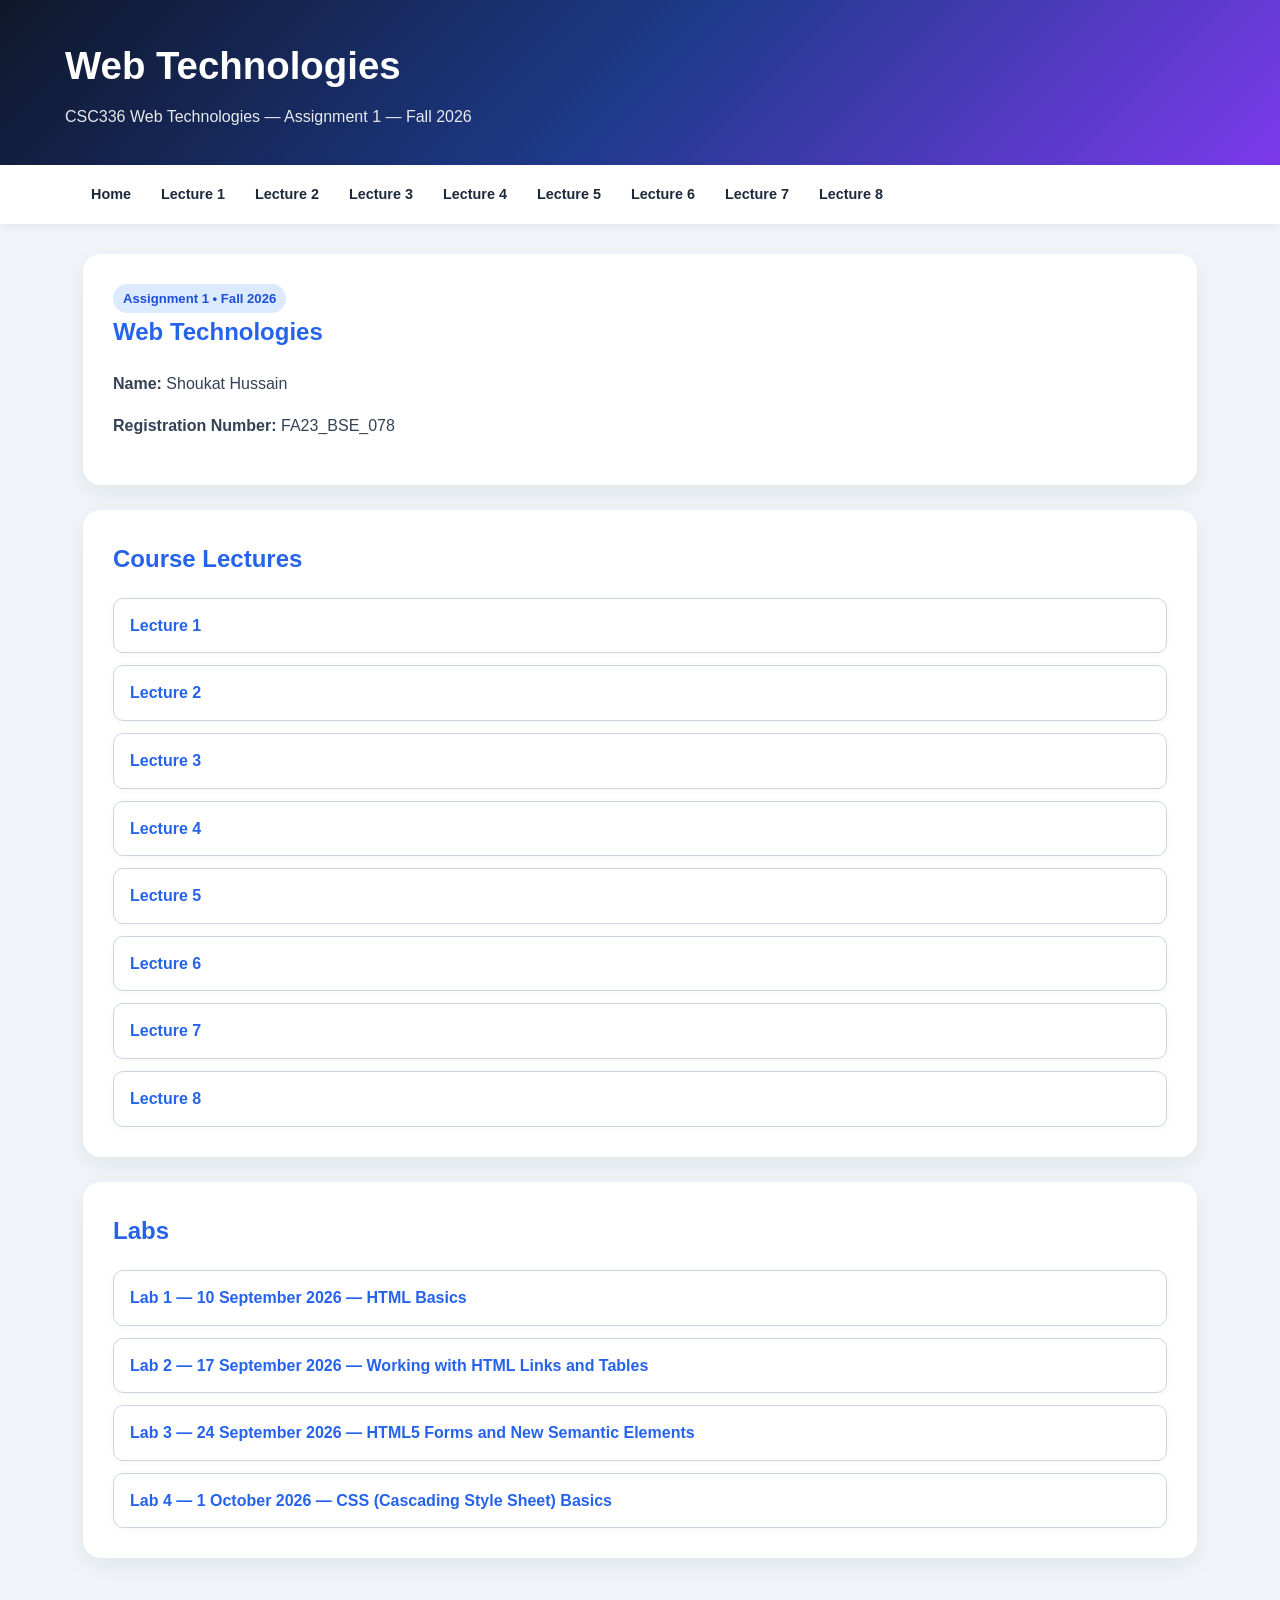
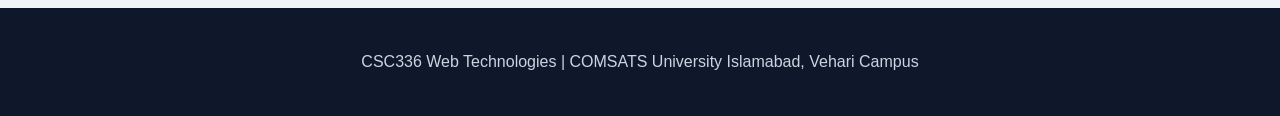
<file: index.html>
<!DOCTYPE html>
<html lang="en">
<head>
<meta charset="UTF-8">
<meta name="viewport" content="width=device-width, initial-scale=1.0">
<title>Web Technologies | CSC336</title>
<link rel="stylesheet" href="style.css">
</head>
<body>
<header><div class="header-inner">
<h1>Web Technologies</h1>
<p>CSC336 Web Technologies — Assignment 1 — Fall 2026</p>
</div></header>
<nav><div class="nav-inner">
<a href="index.html">Home</a><a href="lecture1.html">Lecture 1</a><a href="lecture2.html">Lecture 2</a><a href="lecture3.html">Lecture 3</a><a href="lecture4.html">Lecture 4</a><a href="lecture5.html">Lecture 5</a><a href="lecture6.html">Lecture 6</a><a href="lecture7.html">Lecture 7</a><a href="lecture8.html">Lecture 8</a>
</div></nav>
<main class="container">
<section class="hero">
<span class="badge">Assignment 1 • Fall 2026</span>
<h2>Web Technologies</h2>
<p><b>Name:</b> Shoukat Hussain</p>
<p><b>Registration Number:</b> FA23_BSE_078</p>
</section>

<section class="hero">
<h2>Course Lectures</h2>
<ul class="lecture-list">
<li><a href="lecture1.html">Lecture 1</a></li>
<li><a href="lecture2.html">Lecture 2</a></li>
<li><a href="lecture3.html">Lecture 3</a></li>
<li><a href="lecture4.html">Lecture 4</a></li>
<li><a href="lecture5.html">Lecture 5</a></li>
<li><a href="lecture6.html">Lecture 6</a></li>
<li><a href="lecture7.html">Lecture 7</a></li>
<li><a href="lecture8.html">Lecture 8</a></li>
</ul>
</section>

<section class="hero">
<h2>Labs</h2>
<ul class="lecture-list">
<li><a href="lab1.html">Lab 1 — 10 September 2026 — HTML Basics</a></li>
<li><a href="lab2.html">Lab 2 — 17 September 2026 — Working with HTML Links and Tables</a></li>
<li><a href="lab3.html">Lab 3 — 24 September 2026 — HTML5 Forms and New Semantic Elements</a></li>
<li><a href="lab4.html">Lab 4 — 1 October 2026 — CSS (Cascading Style Sheet) Basics</a></li>
</ul>
</section>
</main>
<footer><p>CSC336 Web Technologies | COMSATS University Islamabad, Vehari Campus</p></footer>
</body></html>
</file>
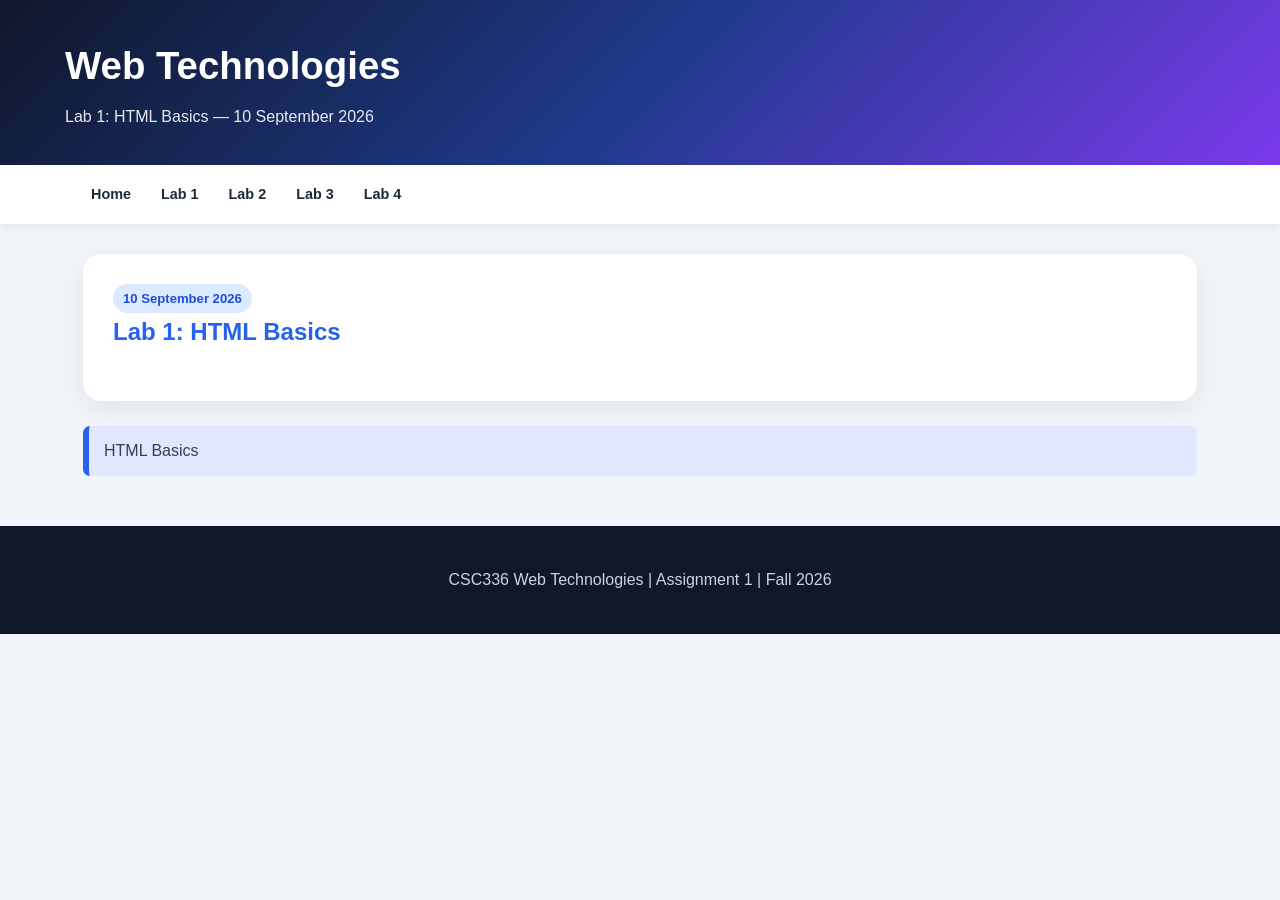
<file: lab1.html>
<!DOCTYPE html>
<html lang="en">
<head>
<meta charset="UTF-8">
<meta name="viewport" content="width=device-width, initial-scale=1.0">
<title>Lab 1: HTML Basics | Web Technologies</title>
<link rel="stylesheet" href="style.css">
</head>
<body>
<header><div class="header-inner"><h1>Web Technologies</h1><p>Lab 1: HTML Basics — 10 September 2026</p></div></header>
<nav><div class="nav-inner">
<a href="index.html">Home</a><a href="lab1.html">Lab 1</a><a href="lab2.html">Lab 2</a><a href="lab3.html">Lab 3</a><a href="lab4.html">Lab 4</a>
</div></nav>
<main class="container">
<div class="hero"><span class="badge">10 September 2026</span><h2>Lab 1: HTML Basics</h2></div>
<ul class="topic-list">
<li class="topic-title">HTML Basics</li>
</ul>
</main>
<footer><p>CSC336 Web Technologies | Assignment 1 | Fall 2026</p></footer>
</body>
</html>
</file>
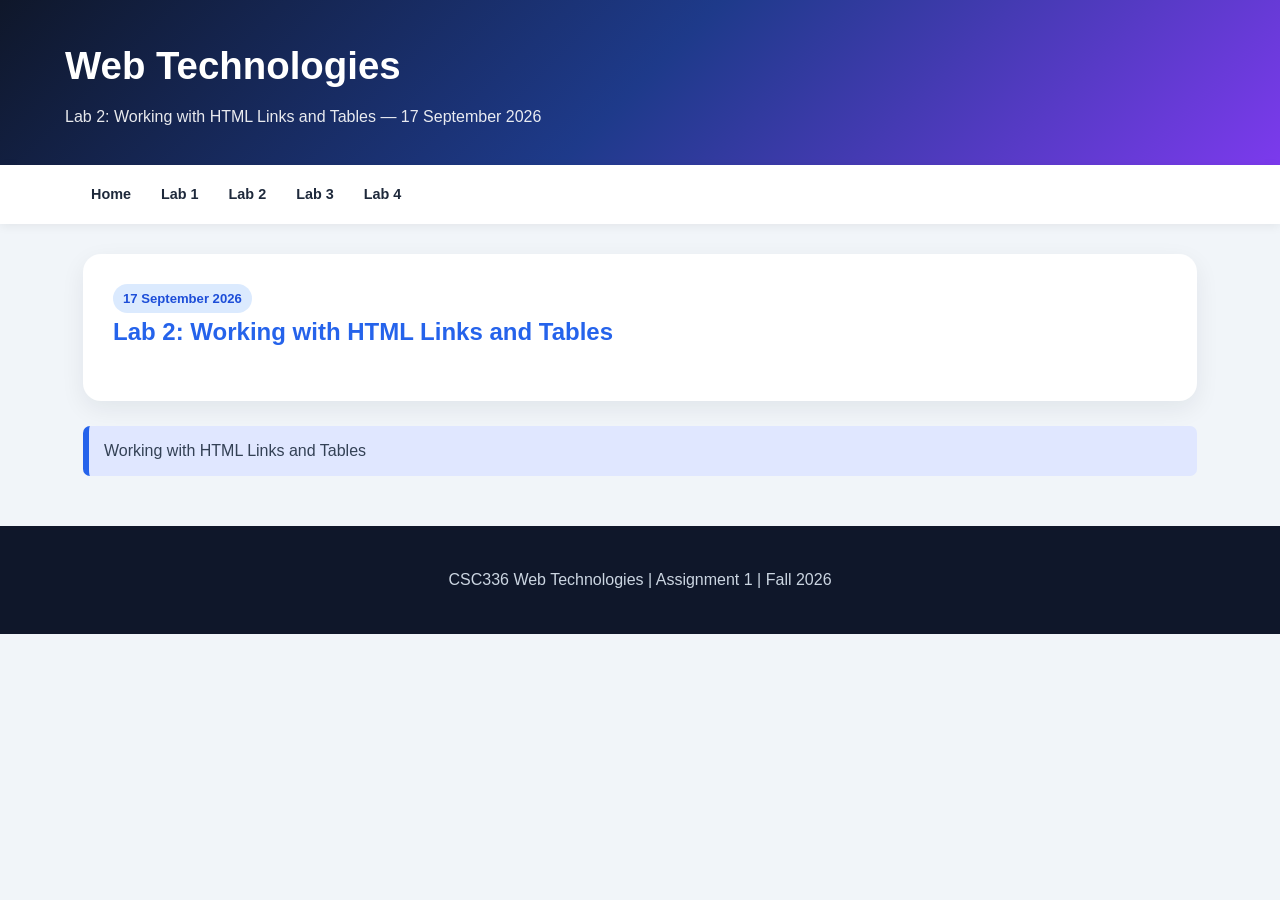
<file: lab2.html>
<!DOCTYPE html>
<html lang="en">
<head>
<meta charset="UTF-8">
<meta name="viewport" content="width=device-width, initial-scale=1.0">
<title>Lab 2: Working with HTML Links and Tables | Web Technologies</title>
<link rel="stylesheet" href="style.css">
</head>
<body>
<header><div class="header-inner"><h1>Web Technologies</h1><p>Lab 2: Working with HTML Links and Tables — 17 September 2026</p></div></header>
<nav><div class="nav-inner">
<a href="index.html">Home</a><a href="lab1.html">Lab 1</a><a href="lab2.html">Lab 2</a><a href="lab3.html">Lab 3</a><a href="lab4.html">Lab 4</a>
</div></nav>
<main class="container">
<div class="hero"><span class="badge">17 September 2026</span><h2>Lab 2: Working with HTML Links and Tables</h2></div>
<ul class="topic-list">
<li class="topic-title">Working with HTML Links and Tables</li>
</ul>
</main>
<footer><p>CSC336 Web Technologies | Assignment 1 | Fall 2026</p></footer>
</body>
</html>
</file>
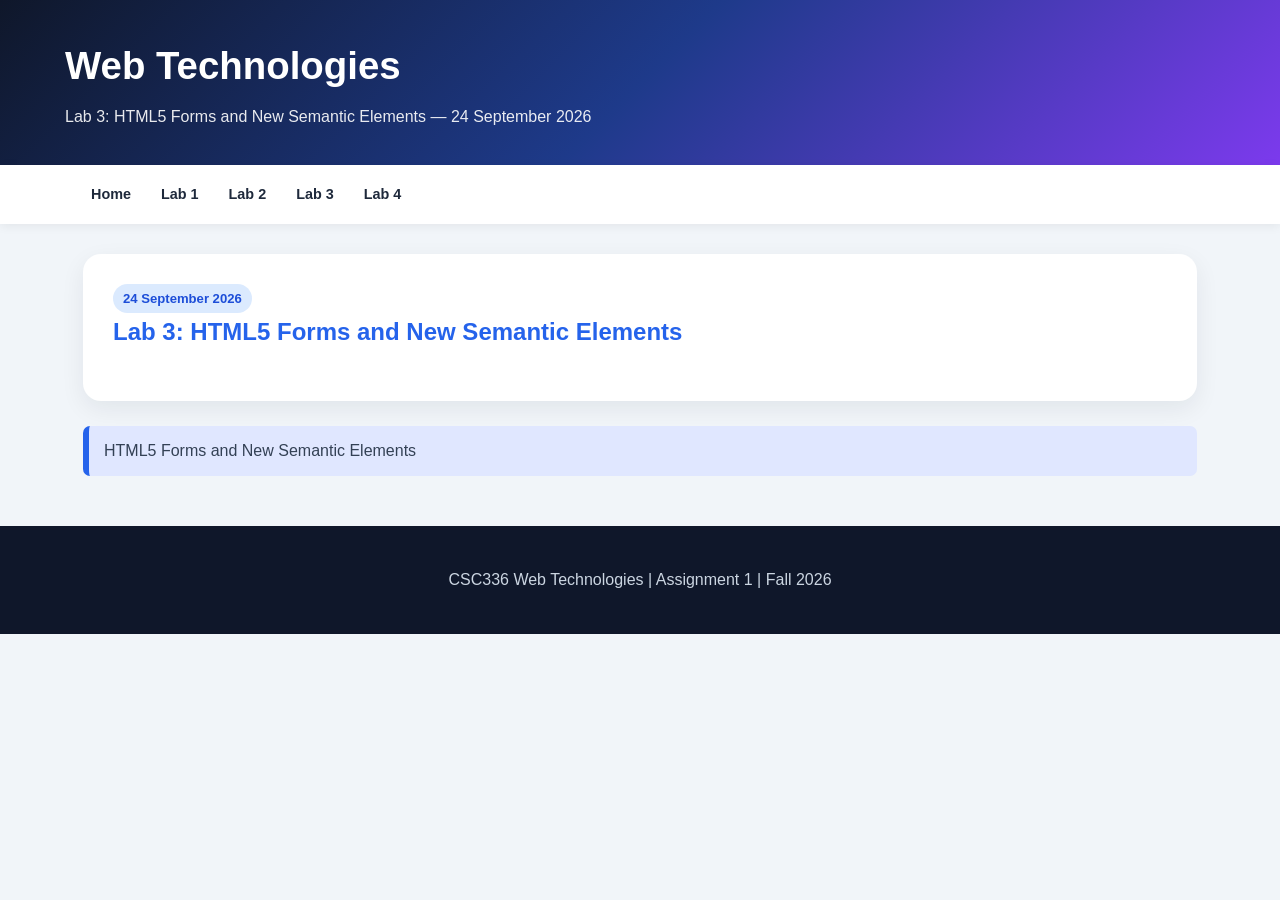
<file: lab3.html>
<!DOCTYPE html>
<html lang="en">
<head>
<meta charset="UTF-8">
<meta name="viewport" content="width=device-width, initial-scale=1.0">
<title>Lab 3: HTML5 Forms and New Semantic Elements | Web Technologies</title>
<link rel="stylesheet" href="style.css">
</head>
<body>
<header><div class="header-inner"><h1>Web Technologies</h1><p>Lab 3: HTML5 Forms and New Semantic Elements — 24 September 2026</p></div></header>
<nav><div class="nav-inner">
<a href="index.html">Home</a><a href="lab1.html">Lab 1</a><a href="lab2.html">Lab 2</a><a href="lab3.html">Lab 3</a><a href="lab4.html">Lab 4</a>
</div></nav>
<main class="container">
<div class="hero"><span class="badge">24 September 2026</span><h2>Lab 3: HTML5 Forms and New Semantic Elements</h2></div>
<ul class="topic-list">
<li class="topic-title">HTML5 Forms and New Semantic Elements</li>
</ul>
</main>
<footer><p>CSC336 Web Technologies | Assignment 1 | Fall 2026</p></footer>
</body>
</html>
</file>
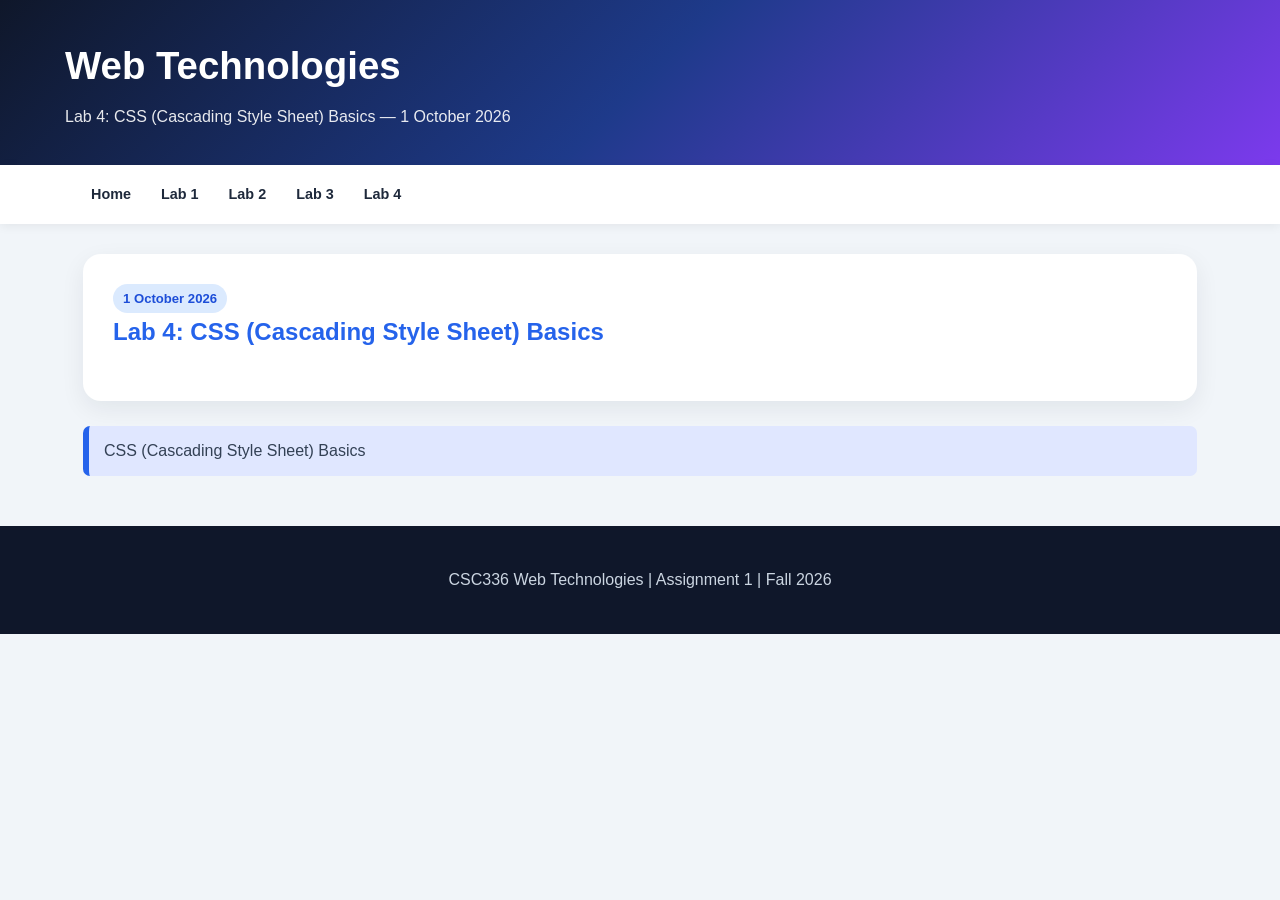
<file: lab4.html>
<!DOCTYPE html>
<html lang="en">
<head>
<meta charset="UTF-8">
<meta name="viewport" content="width=device-width, initial-scale=1.0">
<title>Lab 4: CSS (Cascading Style Sheet) Basics | Web Technologies</title>
<link rel="stylesheet" href="style.css">
</head>
<body>
<header><div class="header-inner"><h1>Web Technologies</h1><p>Lab 4: CSS (Cascading Style Sheet) Basics — 1 October 2026</p></div></header>
<nav><div class="nav-inner">
<a href="index.html">Home</a><a href="lab1.html">Lab 1</a><a href="lab2.html">Lab 2</a><a href="lab3.html">Lab 3</a><a href="lab4.html">Lab 4</a>
</div></nav>
<main class="container">
<div class="hero"><span class="badge">1 October 2026</span><h2>Lab 4: CSS (Cascading Style Sheet) Basics</h2></div>
<ul class="topic-list">
<li class="topic-title">CSS (Cascading Style Sheet) Basics</li>
</ul>
</main>
<footer><p>CSC336 Web Technologies | Assignment 1 | Fall 2026</p></footer>
</body>
</html>
</file>
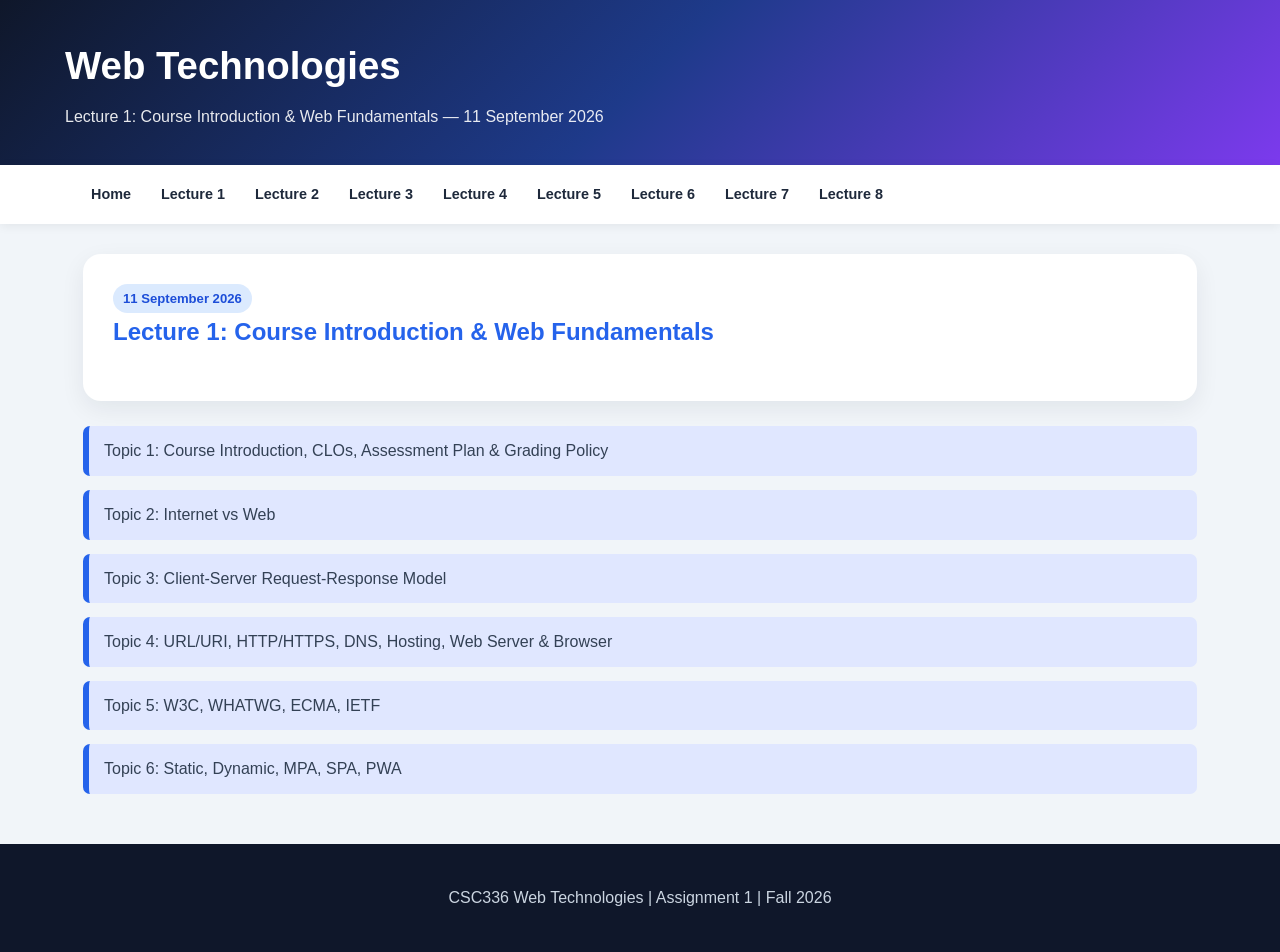
<file: lecture1.html>
<!DOCTYPE html>
<html lang="en">
<head>
<meta charset="UTF-8"><meta name="viewport" content="width=device-width, initial-scale=1.0">
<title>Lecture 1: Course Introduction & Web Fundamentals | Web Technologies</title><link rel="stylesheet" href="style.css">
</head>
<body>
<header><div class="header-inner"><h1>Web Technologies</h1><p>Lecture 1: Course Introduction & Web Fundamentals — 11 September 2026</p></div></header>
<nav><div class="nav-inner">
<a href="index.html">Home</a><a href="lecture1.html">Lecture 1</a><a href="lecture2.html">Lecture 2</a><a href="lecture3.html">Lecture 3</a><a href="lecture4.html">Lecture 4</a><a href="lecture5.html">Lecture 5</a><a href="lecture6.html">Lecture 6</a><a href="lecture7.html">Lecture 7</a><a href="lecture8.html">Lecture 8</a>
</div></nav>
<main class="container">
<div class="hero"><span class="badge">11 September 2026</span><h2>Lecture 1: Course Introduction & Web Fundamentals</h2></div>
<ul class="topic-list">
<li class="topic-title">Topic 1: Course Introduction, CLOs, Assessment Plan &amp; Grading Policy</li>
<li class="topic-title">Topic 2: Internet vs Web</li>
<li class="topic-title">Topic 3: Client-Server Request-Response Model</li>
<li class="topic-title">Topic 4: URL/URI, HTTP/HTTPS, DNS, Hosting, Web Server &amp; Browser</li>
<li class="topic-title">Topic 5: W3C, WHATWG, ECMA, IETF</li>
<li class="topic-title">Topic 6: Static, Dynamic, MPA, SPA, PWA</li>
</ul>
</main>
<footer><p>CSC336 Web Technologies | Assignment 1 | Fall 2026</p></footer>
</body></html>
</file>
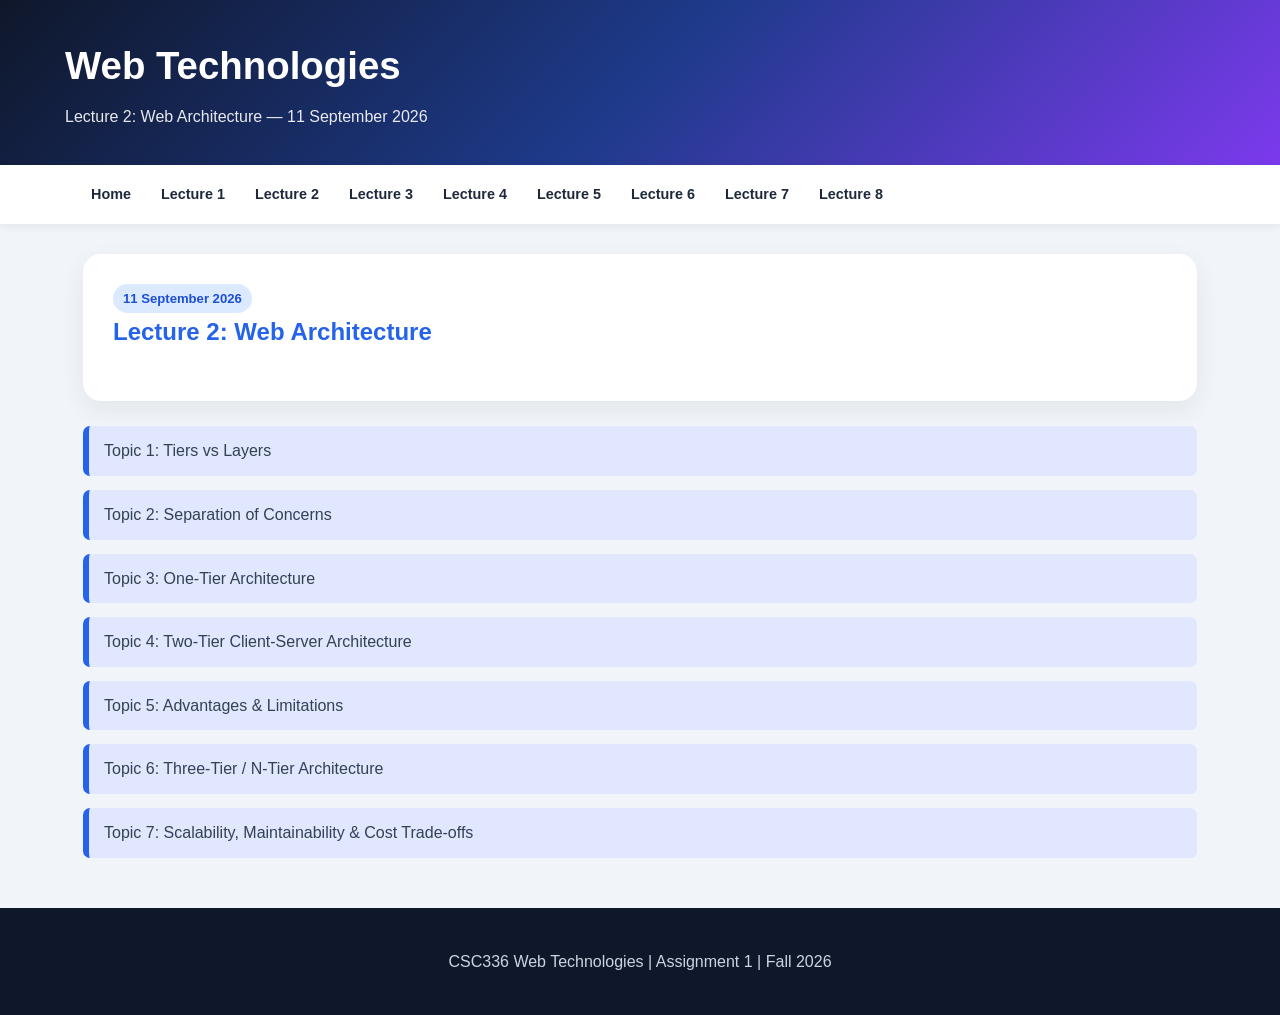
<file: lecture2.html>
<!DOCTYPE html>
<html lang="en">
<head>
<meta charset="UTF-8"><meta name="viewport" content="width=device-width, initial-scale=1.0">
<title>Lecture 2: Web Architecture | Web Technologies</title><link rel="stylesheet" href="style.css">
</head>
<body>
<header><div class="header-inner"><h1>Web Technologies</h1><p>Lecture 2: Web Architecture — 11 September 2026</p></div></header>
<nav><div class="nav-inner">
<a href="index.html">Home</a><a href="lecture1.html">Lecture 1</a><a href="lecture2.html">Lecture 2</a><a href="lecture3.html">Lecture 3</a><a href="lecture4.html">Lecture 4</a><a href="lecture5.html">Lecture 5</a><a href="lecture6.html">Lecture 6</a><a href="lecture7.html">Lecture 7</a><a href="lecture8.html">Lecture 8</a>
</div></nav>
<main class="container">
<div class="hero"><span class="badge">11 September 2026</span><h2>Lecture 2: Web Architecture</h2></div>
<ul class="topic-list">
<li class="topic-title">Topic 1: Tiers vs Layers</li>
<li class="topic-title">Topic 2: Separation of Concerns</li>
<li class="topic-title">Topic 3: One-Tier Architecture</li>
<li class="topic-title">Topic 4: Two-Tier Client-Server Architecture</li>
<li class="topic-title">Topic 5: Advantages &amp; Limitations</li>
<li class="topic-title">Topic 6: Three-Tier / N-Tier Architecture</li>
<li class="topic-title">Topic 7: Scalability, Maintainability &amp; Cost Trade-offs</li>
</ul>
</main>
<footer><p>CSC336 Web Technologies | Assignment 1 | Fall 2026</p></footer>
</body></html>
</file>
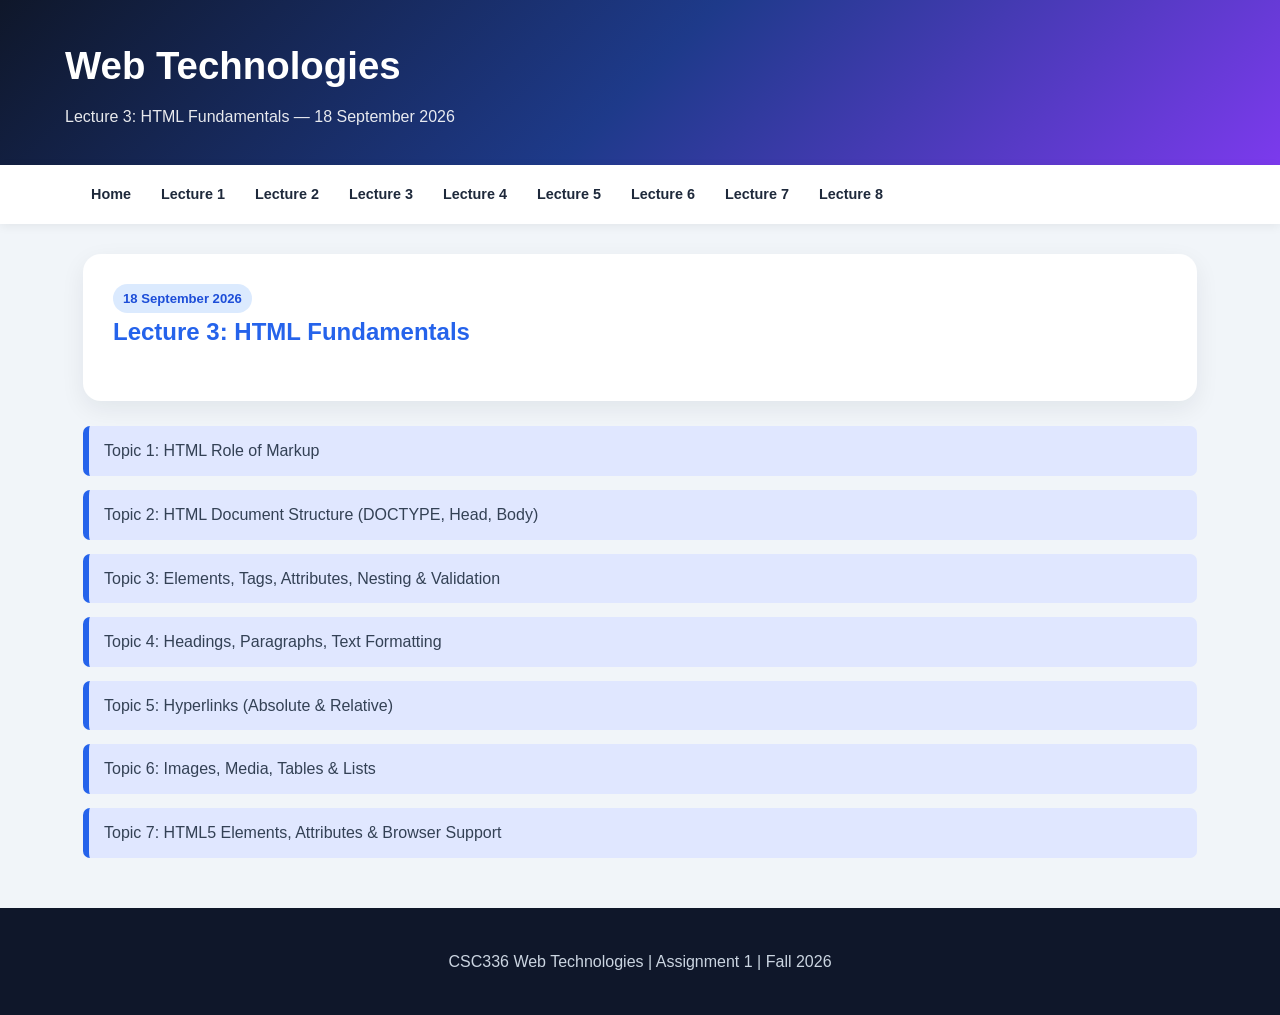
<file: lecture3.html>
<!DOCTYPE html>
<html lang="en">
<head>
<meta charset="UTF-8"><meta name="viewport" content="width=device-width, initial-scale=1.0">
<title>Lecture 3: HTML Fundamentals | Web Technologies</title><link rel="stylesheet" href="style.css">
</head>
<body>
<header><div class="header-inner"><h1>Web Technologies</h1><p>Lecture 3: HTML Fundamentals — 18 September 2026</p></div></header>
<nav><div class="nav-inner">
<a href="index.html">Home</a><a href="lecture1.html">Lecture 1</a><a href="lecture2.html">Lecture 2</a><a href="lecture3.html">Lecture 3</a><a href="lecture4.html">Lecture 4</a><a href="lecture5.html">Lecture 5</a><a href="lecture6.html">Lecture 6</a><a href="lecture7.html">Lecture 7</a><a href="lecture8.html">Lecture 8</a>
</div></nav>
<main class="container">
<div class="hero"><span class="badge">18 September 2026</span><h2>Lecture 3: HTML Fundamentals</h2></div>
<ul class="topic-list">
<li class="topic-title">Topic 1: HTML Role of Markup</li>
<li class="topic-title">Topic 2: HTML Document Structure (DOCTYPE, Head, Body)</li>
<li class="topic-title">Topic 3: Elements, Tags, Attributes, Nesting &amp; Validation</li>
<li class="topic-title">Topic 4: Headings, Paragraphs, Text Formatting</li>
<li class="topic-title">Topic 5: Hyperlinks (Absolute &amp; Relative)</li>
<li class="topic-title">Topic 6: Images, Media, Tables &amp; Lists</li>
<li class="topic-title">Topic 7: HTML5 Elements, Attributes &amp; Browser Support</li>
</ul>
</main>
<footer><p>CSC336 Web Technologies | Assignment 1 | Fall 2026</p></footer>
</body></html>
</file>
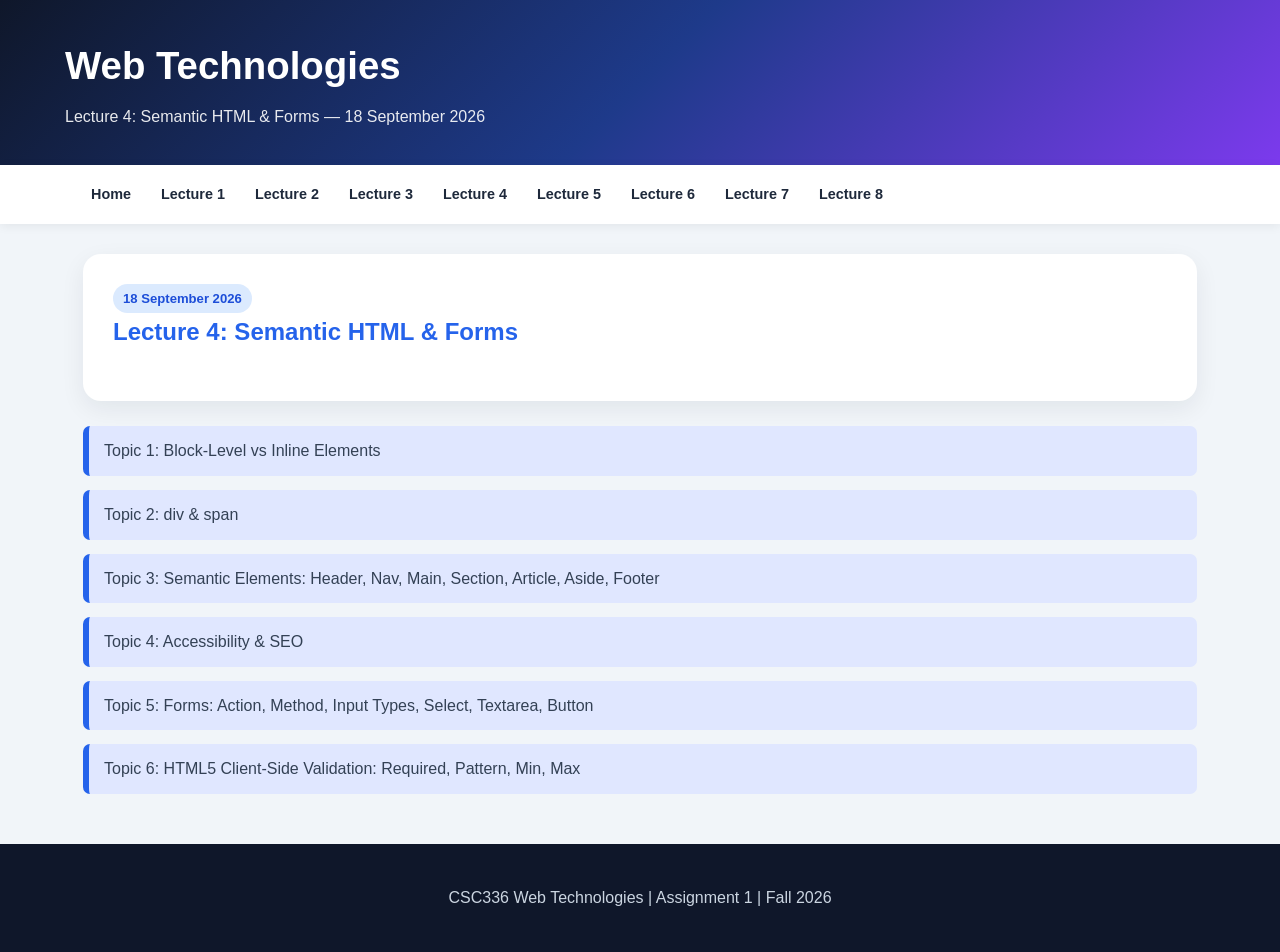
<file: lecture4.html>
<!DOCTYPE html>
<html lang="en">
<head>
<meta charset="UTF-8"><meta name="viewport" content="width=device-width, initial-scale=1.0">
<title>Lecture 4: Semantic HTML & Forms | Web Technologies</title><link rel="stylesheet" href="style.css">
</head>
<body>
<header><div class="header-inner"><h1>Web Technologies</h1><p>Lecture 4: Semantic HTML & Forms — 18 September 2026</p></div></header>
<nav><div class="nav-inner">
<a href="index.html">Home</a><a href="lecture1.html">Lecture 1</a><a href="lecture2.html">Lecture 2</a><a href="lecture3.html">Lecture 3</a><a href="lecture4.html">Lecture 4</a><a href="lecture5.html">Lecture 5</a><a href="lecture6.html">Lecture 6</a><a href="lecture7.html">Lecture 7</a><a href="lecture8.html">Lecture 8</a>
</div></nav>
<main class="container">
<div class="hero"><span class="badge">18 September 2026</span><h2>Lecture 4: Semantic HTML & Forms</h2></div>
<ul class="topic-list">
<li class="topic-title">Topic 1: Block-Level vs Inline Elements</li>
<li class="topic-title">Topic 2: div &amp; span</li>
<li class="topic-title">Topic 3: Semantic Elements: Header, Nav, Main, Section, Article, Aside, Footer</li>
<li class="topic-title">Topic 4: Accessibility &amp; SEO</li>
<li class="topic-title">Topic 5: Forms: Action, Method, Input Types, Select, Textarea, Button</li>
<li class="topic-title">Topic 6: HTML5 Client-Side Validation: Required, Pattern, Min, Max</li>
</ul>
</main>
<footer><p>CSC336 Web Technologies | Assignment 1 | Fall 2026</p></footer>
</body></html>
</file>
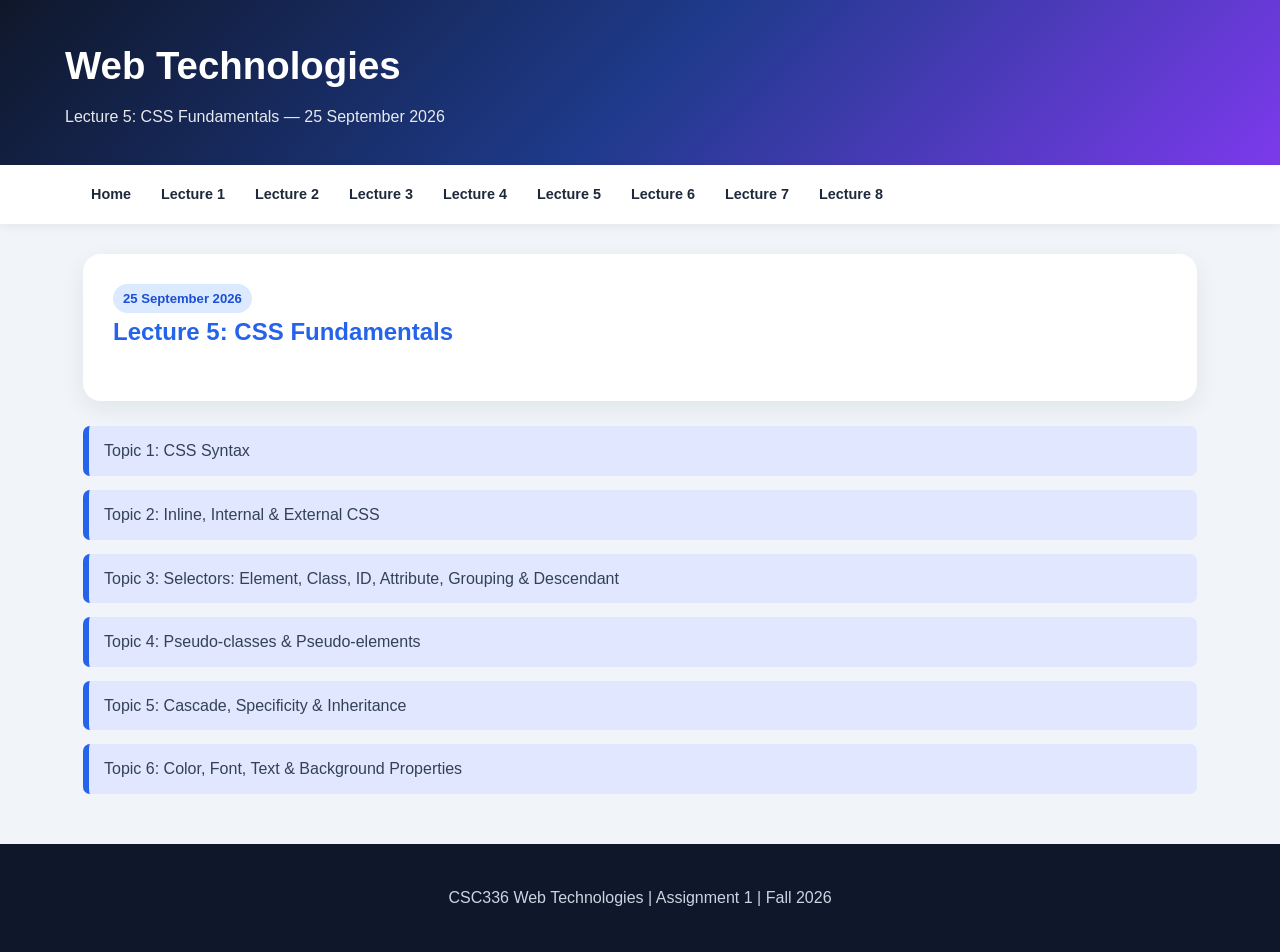
<file: lecture5.html>
<!DOCTYPE html>
<html lang="en">
<head>
<meta charset="UTF-8"><meta name="viewport" content="width=device-width, initial-scale=1.0">
<title>Lecture 5: CSS Fundamentals | Web Technologies</title><link rel="stylesheet" href="style.css">
</head>
<body>
<header><div class="header-inner"><h1>Web Technologies</h1><p>Lecture 5: CSS Fundamentals — 25 September 2026</p></div></header>
<nav><div class="nav-inner">
<a href="index.html">Home</a><a href="lecture1.html">Lecture 1</a><a href="lecture2.html">Lecture 2</a><a href="lecture3.html">Lecture 3</a><a href="lecture4.html">Lecture 4</a><a href="lecture5.html">Lecture 5</a><a href="lecture6.html">Lecture 6</a><a href="lecture7.html">Lecture 7</a><a href="lecture8.html">Lecture 8</a>
</div></nav>
<main class="container">
<div class="hero"><span class="badge">25 September 2026</span><h2>Lecture 5: CSS Fundamentals</h2></div>
<ul class="topic-list">
<li class="topic-title">Topic 1: CSS Syntax</li>
<li class="topic-title">Topic 2: Inline, Internal &amp; External CSS</li>
<li class="topic-title">Topic 3: Selectors: Element, Class, ID, Attribute, Grouping &amp; Descendant</li>
<li class="topic-title">Topic 4: Pseudo-classes &amp; Pseudo-elements</li>
<li class="topic-title">Topic 5: Cascade, Specificity &amp; Inheritance</li>
<li class="topic-title">Topic 6: Color, Font, Text &amp; Background Properties</li>
</ul>
</main>
<footer><p>CSC336 Web Technologies | Assignment 1 | Fall 2026</p></footer>
</body></html>
</file>
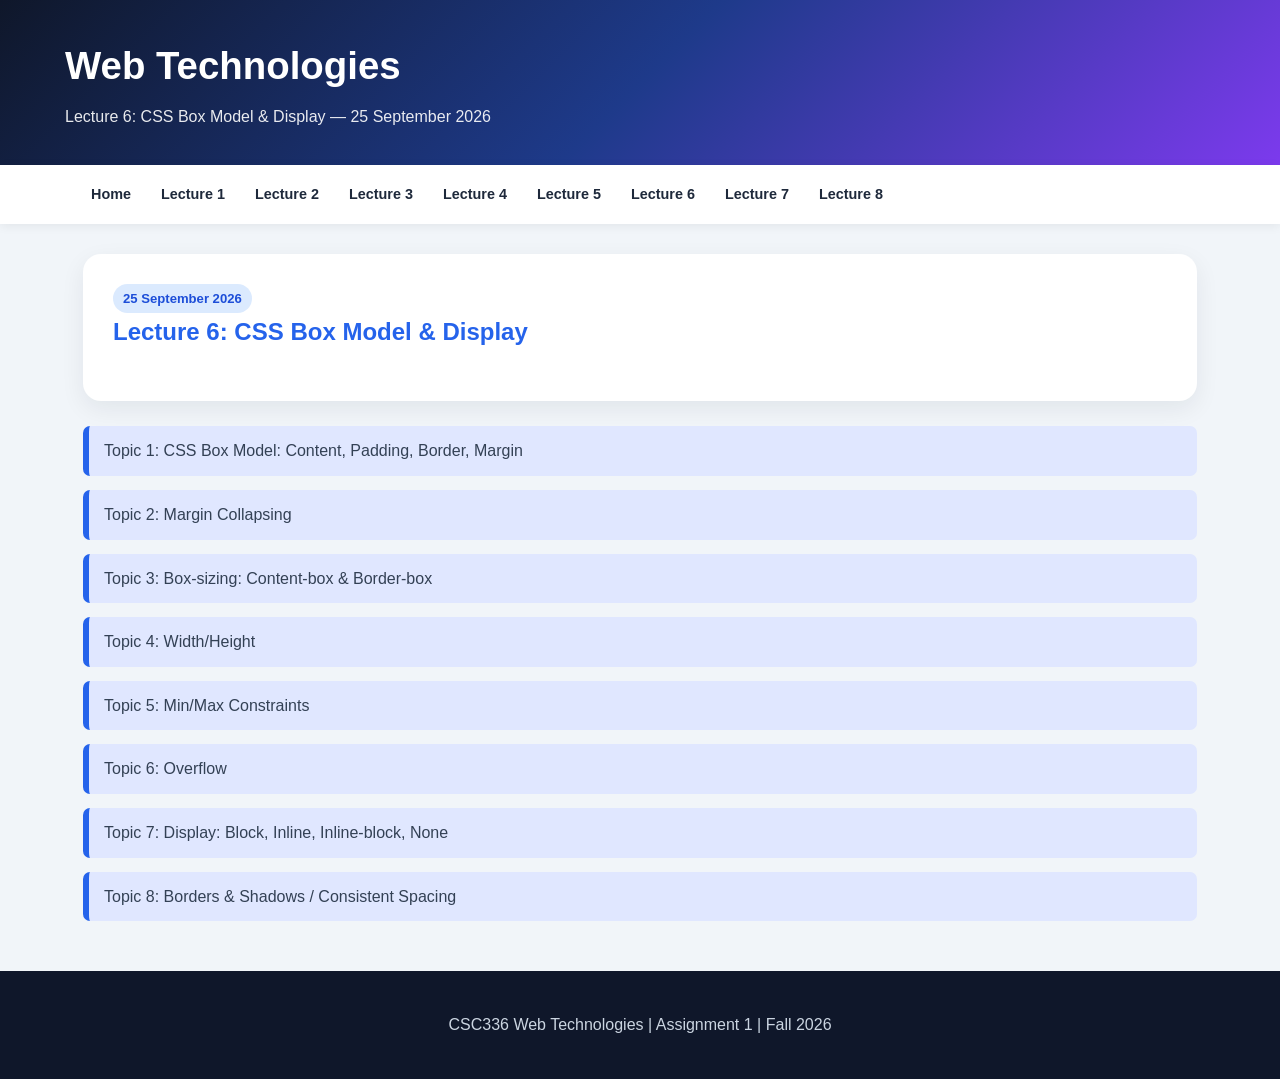
<file: lecture6.html>
<!DOCTYPE html>
<html lang="en">
<head>
<meta charset="UTF-8"><meta name="viewport" content="width=device-width, initial-scale=1.0">
<title>Lecture 6: CSS Box Model & Display | Web Technologies</title><link rel="stylesheet" href="style.css">
</head>
<body>
<header><div class="header-inner"><h1>Web Technologies</h1><p>Lecture 6: CSS Box Model & Display — 25 September 2026</p></div></header>
<nav><div class="nav-inner">
<a href="index.html">Home</a><a href="lecture1.html">Lecture 1</a><a href="lecture2.html">Lecture 2</a><a href="lecture3.html">Lecture 3</a><a href="lecture4.html">Lecture 4</a><a href="lecture5.html">Lecture 5</a><a href="lecture6.html">Lecture 6</a><a href="lecture7.html">Lecture 7</a><a href="lecture8.html">Lecture 8</a>
</div></nav>
<main class="container">
<div class="hero"><span class="badge">25 September 2026</span><h2>Lecture 6: CSS Box Model & Display</h2></div>
<ul class="topic-list">
<li class="topic-title">Topic 1: CSS Box Model: Content, Padding, Border, Margin</li>
<li class="topic-title">Topic 2: Margin Collapsing</li>
<li class="topic-title">Topic 3: Box-sizing: Content-box &amp; Border-box</li>
<li class="topic-title">Topic 4: Width/Height</li>
<li class="topic-title">Topic 5: Min/Max Constraints</li>
<li class="topic-title">Topic 6: Overflow</li>
<li class="topic-title">Topic 7: Display: Block, Inline, Inline-block, None</li>
<li class="topic-title">Topic 8: Borders &amp; Shadows / Consistent Spacing</li>
</ul>
</main>
<footer><p>CSC336 Web Technologies | Assignment 1 | Fall 2026</p></footer>
</body></html>
</file>
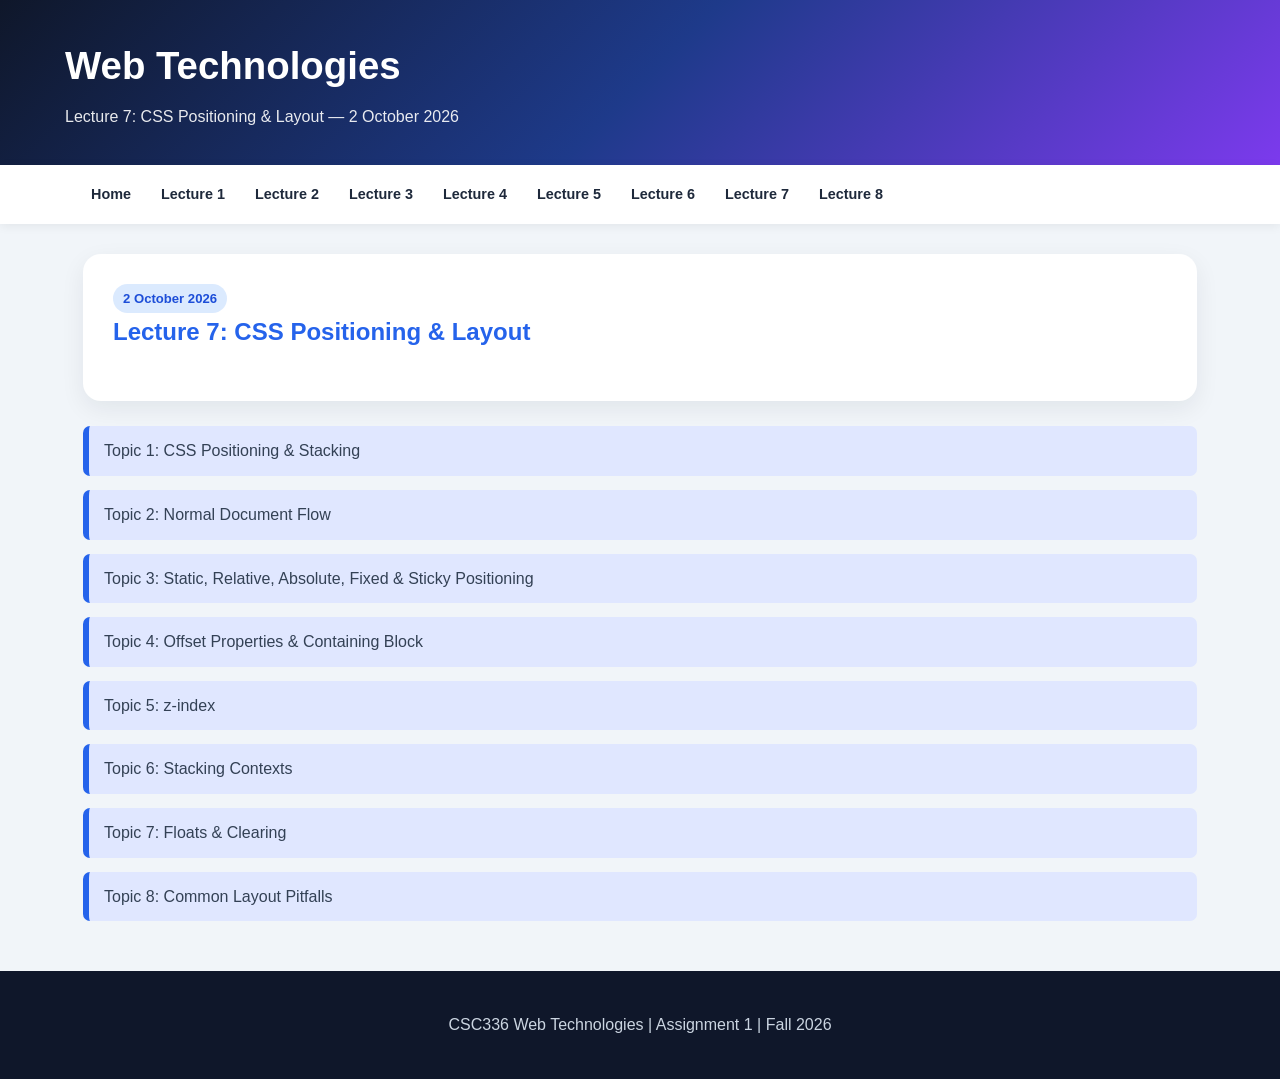
<file: lecture7.html>
<!DOCTYPE html>
<html lang="en">
<head>
<meta charset="UTF-8"><meta name="viewport" content="width=device-width, initial-scale=1.0">
<title>Lecture 7: CSS Positioning & Layout | Web Technologies</title><link rel="stylesheet" href="style.css">
</head>
<body>
<header><div class="header-inner"><h1>Web Technologies</h1><p>Lecture 7: CSS Positioning & Layout — 2 October 2026</p></div></header>
<nav><div class="nav-inner">
<a href="index.html">Home</a><a href="lecture1.html">Lecture 1</a><a href="lecture2.html">Lecture 2</a><a href="lecture3.html">Lecture 3</a><a href="lecture4.html">Lecture 4</a><a href="lecture5.html">Lecture 5</a><a href="lecture6.html">Lecture 6</a><a href="lecture7.html">Lecture 7</a><a href="lecture8.html">Lecture 8</a>
</div></nav>
<main class="container">
<div class="hero"><span class="badge">2 October 2026</span><h2>Lecture 7: CSS Positioning & Layout</h2></div>
<ul class="topic-list">
<li class="topic-title">Topic 1: CSS Positioning &amp; Stacking</li>
<li class="topic-title">Topic 2: Normal Document Flow</li>
<li class="topic-title">Topic 3: Static, Relative, Absolute, Fixed &amp; Sticky Positioning</li>
<li class="topic-title">Topic 4: Offset Properties &amp; Containing Block</li>
<li class="topic-title">Topic 5: z-index</li>
<li class="topic-title">Topic 6: Stacking Contexts</li>
<li class="topic-title">Topic 7: Floats &amp; Clearing</li>
<li class="topic-title">Topic 8: Common Layout Pitfalls</li>
</ul>
</main>
<footer><p>CSC336 Web Technologies | Assignment 1 | Fall 2026</p></footer>
</body></html>
</file>
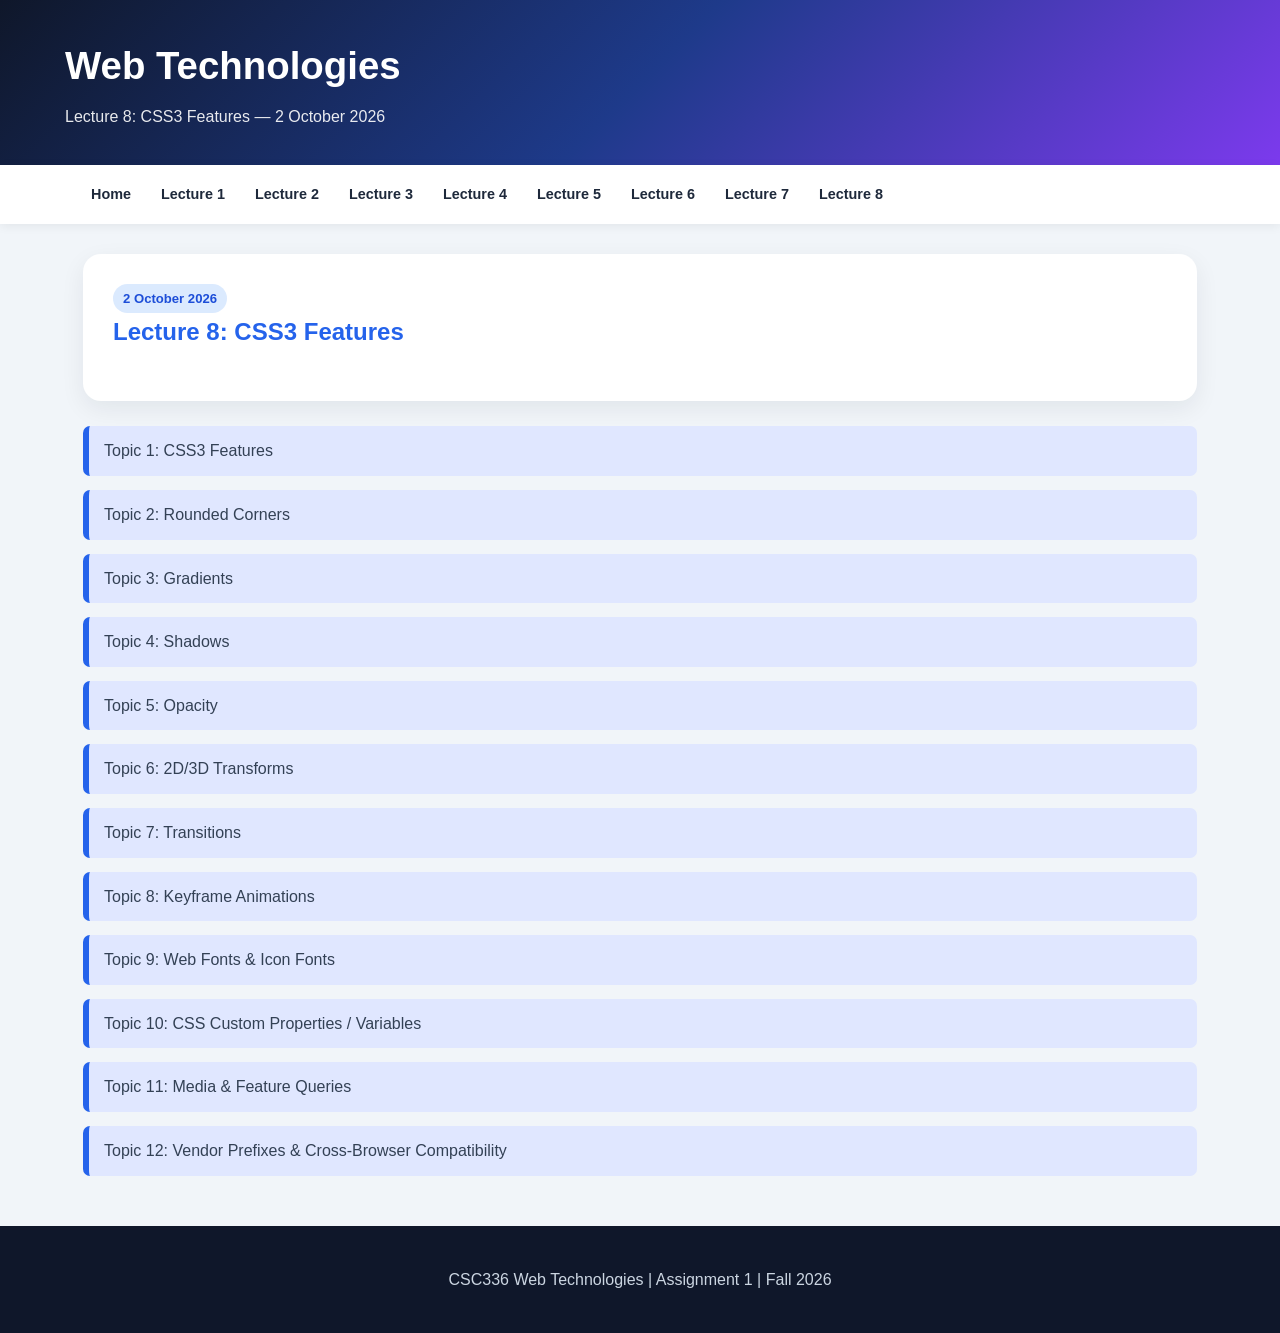
<file: lecture8.html>
<!DOCTYPE html>
<html lang="en">
<head>
<meta charset="UTF-8"><meta name="viewport" content="width=device-width, initial-scale=1.0">
<title>Lecture 8: CSS3 Features | Web Technologies</title><link rel="stylesheet" href="style.css">
</head>
<body>
<header><div class="header-inner"><h1>Web Technologies</h1><p>Lecture 8: CSS3 Features — 2 October 2026</p></div></header>
<nav><div class="nav-inner">
<a href="index.html">Home</a><a href="lecture1.html">Lecture 1</a><a href="lecture2.html">Lecture 2</a><a href="lecture3.html">Lecture 3</a><a href="lecture4.html">Lecture 4</a><a href="lecture5.html">Lecture 5</a><a href="lecture6.html">Lecture 6</a><a href="lecture7.html">Lecture 7</a><a href="lecture8.html">Lecture 8</a>
</div></nav>
<main class="container">
<div class="hero"><span class="badge">2 October 2026</span><h2>Lecture 8: CSS3 Features</h2></div>
<ul class="topic-list">
<li class="topic-title">Topic 1: CSS3 Features</li>
<li class="topic-title">Topic 2: Rounded Corners</li>
<li class="topic-title">Topic 3: Gradients</li>
<li class="topic-title">Topic 4: Shadows</li>
<li class="topic-title">Topic 5: Opacity</li>
<li class="topic-title">Topic 6: 2D/3D Transforms</li>
<li class="topic-title">Topic 7: Transitions</li>
<li class="topic-title">Topic 8: Keyframe Animations</li>
<li class="topic-title">Topic 9: Web Fonts &amp; Icon Fonts</li>
<li class="topic-title">Topic 10: CSS Custom Properties / Variables</li>
<li class="topic-title">Topic 11: Media &amp; Feature Queries</li>
<li class="topic-title">Topic 12: Vendor Prefixes &amp; Cross-Browser Compatibility</li>
</ul>
</main>
<footer><p>CSC336 Web Technologies | Assignment 1 | Fall 2026</p></footer>
</body></html>
</file>
<file: style.css>
*{box-sizing:border-box}
:root{--primary:#2563eb;--secondary:#7c3aed;--dark:#0f172a;--text:#334155;--light:#f8fafc;--card:#fff;--border:#cbd5e1;--accent:#06b6d4}
body{margin:0;font-family:Arial,Helvetica,sans-serif;background:#f1f5f9;color:var(--text);line-height:1.6}
header{background:linear-gradient(135deg,var(--dark),#1e3a8a,var(--secondary));color:white;padding:35px 20px}
.header-inner{max-width:1150px;margin:auto}
header h1{margin:0 0 8px;font-size:2.4rem}
header p{margin:0;opacity:.9}
nav{background:#fff;box-shadow:0 2px 10px #0001;position:sticky;top:0;z-index:1000}
.nav-inner{max-width:1150px;margin:auto;display:flex;flex-wrap:wrap;gap:8px;padding:10px 15px}
nav a{color:#1e293b;text-decoration:none;padding:8px 11px;border-radius:7px;font-weight:bold;font-size:.9rem}
nav a:hover{background:#dbeafe;color:var(--primary)}
.container{max-width:1150px;margin:30px auto;padding:0 18px}
.hero{background:var(--card);padding:30px;border-radius:18px;box-shadow:0 8px 25px #0f172a12;margin-bottom:25px}
.hero h2{color:var(--primary);margin-top:0}
.lecture-list,.topic-list{list-style:none;padding:0;margin:0}
.lecture-list{display:grid;gap:12px}
.lecture-list li{background:#fff;border:1px solid var(--border);border-radius:10px;padding:14px 16px;box-shadow:0 2px 8px #0f172a08}
.lecture-list a{text-decoration:none;color:var(--primary);font-weight:bold}
.info-grid,.demo-grid,.card-grid{display:grid;grid-template-columns:repeat(auto-fit,minmax(250px,1fr));gap:18px}
.card,.demo{background:var(--card);border:1px solid var(--border);border-radius:14px;padding:20px;box-shadow:0 5px 16px #0f172a0c}
.card h3,.demo h3{margin-top:0;color:#1e3a8a}
.topic-title{background:#e0e7ff;border-left:6px solid var(--primary);padding:12px 15px;margin:14px 0;border-radius:7px;list-style:none}
.topic-name{font-weight:bold;color:#111827}
table{width:100%;border-collapse:collapse;background:white;border-radius:12px;overflow:hidden;box-shadow:0 5px 18px #0001}
th{background:#1e3a8a;color:white;text-align:left;padding:13px}
td{padding:12px;border-bottom:1px solid #e2e8f0}
tr:nth-child(even){background:#f8fafc}
td a{color:var(--primary);font-weight:bold}
.badge{display:inline-block;background:#dbeafe;color:#1d4ed8;padding:4px 10px;border-radius:20px;font-size:.82rem;font-weight:bold}
.note{background:#ecfeff;border-left:5px solid var(--accent);padding:13px;margin:15px 0}
pre{background:#0f172a;color:#e2e8f0;padding:15px;border-radius:10px;overflow:auto}
code{font-family:Consolas,monospace}
button,.btn{background:var(--primary);color:white;border:0;padding:10px 16px;border-radius:8px;cursor:pointer;text-decoration:none;display:inline-block}
button:hover,.btn:hover{background:#1d4ed8}
footer{margin-top:50px;background:var(--dark);color:#cbd5e1;text-align:center;padding:25px}
.demo-box{padding:20px;background:#dbeafe;border:3px solid #2563eb;border-radius:10px;margin:10px 0}
.flex{display:flex;gap:12px;flex-wrap:wrap}
.flex>*{padding:12px;background:#ede9fe;border-radius:8px}
.position-area{height:250px;background:#e2e8f0;border-radius:10px;position:relative;overflow:auto;padding:15px}
.relative-box{position:relative;left:25px;top:10px;background:#bfdbfe;padding:12px;width:150px}
.absolute-box{position:absolute;right:20px;top:20px;background:#c4b5fd;padding:12px}
.sticky-box{position:sticky;top:55px;background:#a7f3d0;padding:10px;z-index:2}
.fixed-demo{position:fixed;right:18px;bottom:18px;background:#dc2626;color:white;padding:12px;border-radius:50%;z-index:2000}
.transform-demo{transition:transform .4s;background:#ddd6fe;padding:25px;text-align:center;border-radius:10px}
.transform-demo:hover{transform:rotate(5deg) scale(1.05)}
.transition-demo{width:100px;height:60px;background:#93c5fd;transition:width 1s,background 1s;padding:10px}
.transition-demo:hover{width:220px;background:#a78bfa}
@keyframes slide{from{transform:translateX(0)}to{transform:translateX(180px)}}
.animation-demo{width:90px;padding:12px;background:#f9a8d4;border-radius:8px;animation:slide 2s infinite alternate}
.gradient{height:90px;border-radius:15px;background:linear-gradient(120deg,#2563eb,#7c3aed,#06b6d4)}
.opacity{background:#2563eb;color:white;padding:20px;opacity:.5}
.shadow{padding:20px;background:white;box-shadow:8px 8px 20px #64748b88;border-radius:8px}
.rounded{padding:20px;background:#bbf7d0;border-radius:30px}
.two-d{display:inline-block;padding:18px;background:#fde68a;transform:rotate(-5deg)}
.three-d{display:inline-block;padding:18px;background:#fecaca;transform:perspective(300px) rotateY(25deg)}
@media(max-width:650px){header h1{font-size:1.8rem}.container{padding:0 12px}nav a{font-size:.8rem}}
</file>
